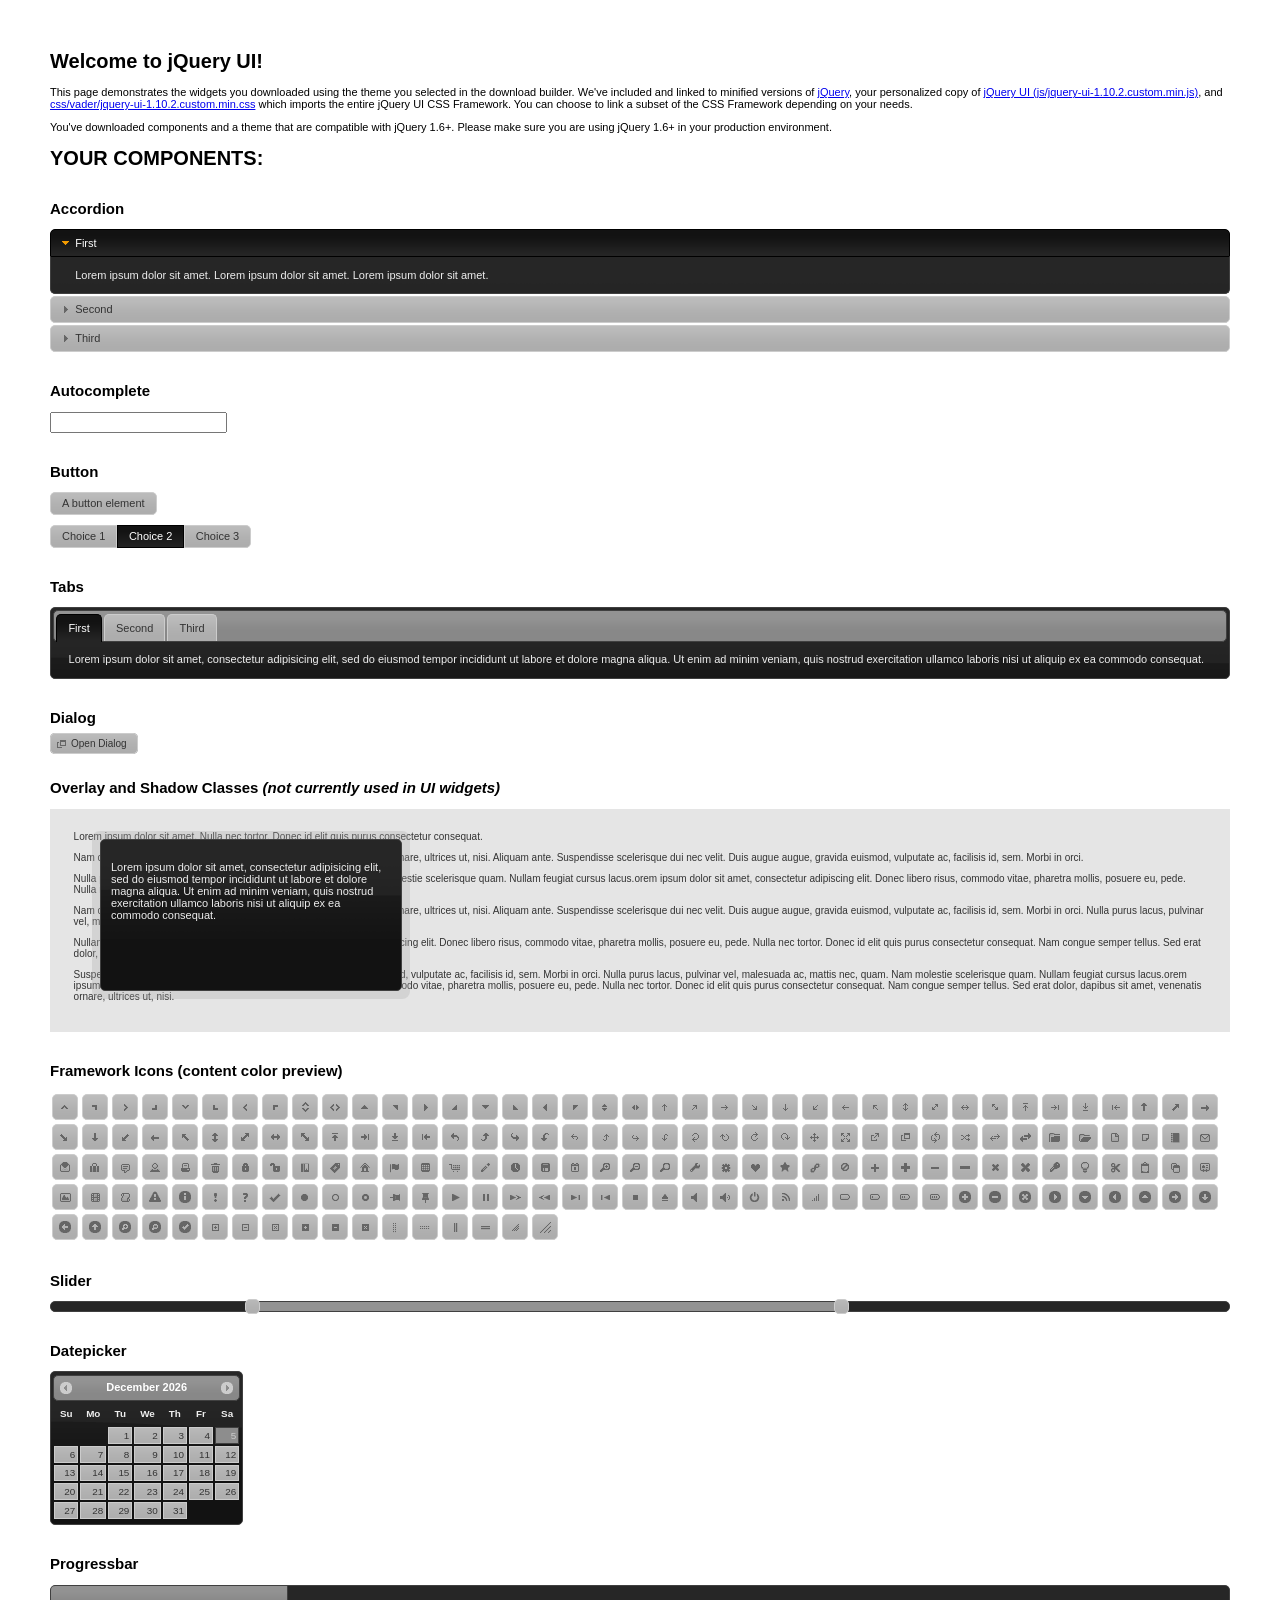
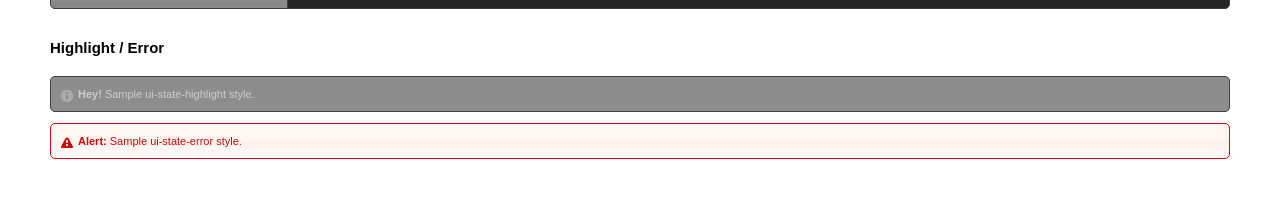
<file: jquery-ui-1.10.2.custom/index.html>
<!doctype html>
<html lang="us">
<head>
	<meta charset="utf-8">
	<title>jQuery UI Example Page</title>
	<link href="css/vader/jquery-ui-1.10.2.custom.css" rel="stylesheet">
	<script src="js/jquery-1.9.1.js"></script>
	<script src="js/jquery-ui-1.10.2.custom.js"></script>
	<script>
	$(function() {
		
		$( "#accordion" ).accordion();
		

		
		var availableTags = [
			"ActionScript",
			"AppleScript",
			"Asp",
			"BASIC",
			"C",
			"C++",
			"Clojure",
			"COBOL",
			"ColdFusion",
			"Erlang",
			"Fortran",
			"Groovy",
			"Haskell",
			"Java",
			"JavaScript",
			"Lisp",
			"Perl",
			"PHP",
			"Python",
			"Ruby",
			"Scala",
			"Scheme"
		];
		$( "#autocomplete" ).autocomplete({
			source: availableTags
		});
		

		
		$( "#button" ).button();
		$( "#radioset" ).buttonset();
		

		
		$( "#tabs" ).tabs();
		

		
		$( "#dialog" ).dialog({
			autoOpen: false,
			width: 400,
			buttons: [
				{
					text: "Ok",
					click: function() {
						$( this ).dialog( "close" );
					}
				},
				{
					text: "Cancel",
					click: function() {
						$( this ).dialog( "close" );
					}
				}
			]
		});

		// Link to open the dialog
		$( "#dialog-link" ).click(function( event ) {
			$( "#dialog" ).dialog( "open" );
			event.preventDefault();
		});
		

		
		$( "#datepicker" ).datepicker({
			inline: true
		});
		

		
		$( "#slider" ).slider({
			range: true,
			values: [ 17, 67 ]
		});
		

		
		$( "#progressbar" ).progressbar({
			value: 20
		});
		

		// Hover states on the static widgets
		$( "#dialog-link, #icons li" ).hover(
			function() {
				$( this ).addClass( "ui-state-hover" );
			},
			function() {
				$( this ).removeClass( "ui-state-hover" );
			}
		);
	});
	</script>
	<style>
	body{
		font: 62.5% "Trebuchet MS", sans-serif;
		margin: 50px;
	}
	.demoHeaders {
		margin-top: 2em;
	}
	#dialog-link {
		padding: .4em 1em .4em 20px;
		text-decoration: none;
		position: relative;
	}
	#dialog-link span.ui-icon {
		margin: 0 5px 0 0;
		position: absolute;
		left: .2em;
		top: 50%;
		margin-top: -8px;
	}
	#icons {
		margin: 0;
		padding: 0;
	}
	#icons li {
		margin: 2px;
		position: relative;
		padding: 4px 0;
		cursor: pointer;
		float: left;
		list-style: none;
	}
	#icons span.ui-icon {
		float: left;
		margin: 0 4px;
	}
	.fakewindowcontain .ui-widget-overlay {
		position: absolute;
	}
	</style>
</head>
<body>

<h1>Welcome to jQuery UI!</h1>

<div class="ui-widget">
	<p>This page demonstrates the widgets you downloaded using the theme you selected in the download builder. We've included and linked to minified versions of <a href="js/jquery-1.9.1.js">jQuery</a>, your personalized copy of <a href="js/jquery-ui-1.10.2.custom.min.js">jQuery UI (js/jquery-ui-1.10.2.custom.min.js)</a>, and <a href="css/vader/jquery-ui-1.10.2.custom.min.css">css/vader/jquery-ui-1.10.2.custom.min.css</a> which imports the entire jQuery UI CSS Framework. You can choose to link a subset of the CSS Framework depending on your needs. </p>
	<p>You've downloaded components and a theme that are compatible with jQuery 1.6+. Please make sure you are using jQuery 1.6+ in your production environment.</p>
</div>

<h1>YOUR COMPONENTS:</h1>


<!-- Accordion -->
<h2 class="demoHeaders">Accordion</h2>
<div id="accordion">
	<h3>First</h3>
	<div>Lorem ipsum dolor sit amet. Lorem ipsum dolor sit amet. Lorem ipsum dolor sit amet.</div>
	<h3>Second</h3>
	<div>Phasellus mattis tincidunt nibh.</div>
	<h3>Third</h3>
	<div>Nam dui erat, auctor a, dignissim quis.</div>
</div>



<!-- Autocomplete -->
<h2 class="demoHeaders">Autocomplete</h2>
<div>
	<input id="autocomplete" title="type &quot;a&quot;">
</div>



<!-- Button -->
<h2 class="demoHeaders">Button</h2>
<button id="button">A button element</button>
<form style="margin-top: 1em;">
	<div id="radioset">
		<input type="radio" id="radio1" name="radio"><label for="radio1">Choice 1</label>
		<input type="radio" id="radio2" name="radio" checked="checked"><label for="radio2">Choice 2</label>
		<input type="radio" id="radio3" name="radio"><label for="radio3">Choice 3</label>
	</div>
</form>



<!-- Tabs -->
<h2 class="demoHeaders">Tabs</h2>
<div id="tabs">
	<ul>
		<li><a href="#tabs-1">First</a></li>
		<li><a href="#tabs-2">Second</a></li>
		<li><a href="#tabs-3">Third</a></li>
	</ul>
	<div id="tabs-1">Lorem ipsum dolor sit amet, consectetur adipisicing elit, sed do eiusmod tempor incididunt ut labore et dolore magna aliqua. Ut enim ad minim veniam, quis nostrud exercitation ullamco laboris nisi ut aliquip ex ea commodo consequat.</div>
	<div id="tabs-2">Phasellus mattis tincidunt nibh. Cras orci urna, blandit id, pretium vel, aliquet ornare, felis. Maecenas scelerisque sem non nisl. Fusce sed lorem in enim dictum bibendum.</div>
	<div id="tabs-3">Nam dui erat, auctor a, dignissim quis, sollicitudin eu, felis. Pellentesque nisi urna, interdum eget, sagittis et, consequat vestibulum, lacus. Mauris porttitor ullamcorper augue.</div>
</div>



<!-- Dialog NOTE: Dialog is not generated by UI in this demo so it can be visually styled in themeroller-->
<h2 class="demoHeaders">Dialog</h2>
<p><a href="#" id="dialog-link" class="ui-state-default ui-corner-all"><span class="ui-icon ui-icon-newwin"></span>Open Dialog</a></p>

<h2 class="demoHeaders">Overlay and Shadow Classes <em>(not currently used in UI widgets)</em></h2>
<div style="position: relative; width: 96%; height: 200px; padding:1% 2%; overflow:hidden;" class="fakewindowcontain">
	<p>Lorem ipsum dolor sit amet,  Nulla nec tortor. Donec id elit quis purus consectetur consequat. </p><p>Nam congue semper tellus. Sed erat dolor, dapibus sit amet, venenatis ornare, ultrices ut, nisi. Aliquam ante. Suspendisse scelerisque dui nec velit. Duis augue augue, gravida euismod, vulputate ac, facilisis id, sem. Morbi in orci. </p><p>Nulla purus lacus, pulvinar vel, malesuada ac, mattis nec, quam. Nam molestie scelerisque quam. Nullam feugiat cursus lacus.orem ipsum dolor sit amet, consectetur adipiscing elit. Donec libero risus, commodo vitae, pharetra mollis, posuere eu, pede. Nulla nec tortor. Donec id elit quis purus consectetur consequat. </p><p>Nam congue semper tellus. Sed erat dolor, dapibus sit amet, venenatis ornare, ultrices ut, nisi. Aliquam ante. Suspendisse scelerisque dui nec velit. Duis augue augue, gravida euismod, vulputate ac, facilisis id, sem. Morbi in orci. Nulla purus lacus, pulvinar vel, malesuada ac, mattis nec, quam. Nam molestie scelerisque quam. </p><p>Nullam feugiat cursus lacus.orem ipsum dolor sit amet, consectetur adipiscing elit. Donec libero risus, commodo vitae, pharetra mollis, posuere eu, pede. Nulla nec tortor. Donec id elit quis purus consectetur consequat. Nam congue semper tellus. Sed erat dolor, dapibus sit amet, venenatis ornare, ultrices ut, nisi. Aliquam ante. </p><p>Suspendisse scelerisque dui nec velit. Duis augue augue, gravida euismod, vulputate ac, facilisis id, sem. Morbi in orci. Nulla purus lacus, pulvinar vel, malesuada ac, mattis nec, quam. Nam molestie scelerisque quam. Nullam feugiat cursus lacus.orem ipsum dolor sit amet, consectetur adipiscing elit. Donec libero risus, commodo vitae, pharetra mollis, posuere eu, pede. Nulla nec tortor. Donec id elit quis purus consectetur consequat. Nam congue semper tellus. Sed erat dolor, dapibus sit amet, venenatis ornare, ultrices ut, nisi. </p>

	<!-- ui-dialog -->
	<div class="ui-overlay"><div class="ui-widget-overlay"></div><div class="ui-widget-shadow ui-corner-all" style="width: 302px; height: 152px; position: absolute; left: 50px; top: 30px;"></div></div>
	<div style="position: absolute; width: 280px; height: 130px;left: 50px; top: 30px; padding: 10px;" class="ui-widget ui-widget-content ui-corner-all">
		<div class="ui-dialog-content ui-widget-content" style="background: none; border: 0;">
			<p>Lorem ipsum dolor sit amet, consectetur adipisicing elit, sed do eiusmod tempor incididunt ut labore et dolore magna aliqua. Ut enim ad minim veniam, quis nostrud exercitation ullamco laboris nisi ut aliquip ex ea commodo consequat.</p>
		</div>
	</div>

</div>

<!-- ui-dialog -->
<div id="dialog" title="Dialog Title">
	<p>Lorem ipsum dolor sit amet, consectetur adipisicing elit, sed do eiusmod tempor incididunt ut labore et dolore magna aliqua. Ut enim ad minim veniam, quis nostrud exercitation ullamco laboris nisi ut aliquip ex ea commodo consequat.</p>
</div>



<h2 class="demoHeaders">Framework Icons (content color preview)</h2>
<ul id="icons" class="ui-widget ui-helper-clearfix">
	<li class="ui-state-default ui-corner-all" title=".ui-icon-carat-1-n"><span class="ui-icon ui-icon-carat-1-n"></span></li>
	<li class="ui-state-default ui-corner-all" title=".ui-icon-carat-1-ne"><span class="ui-icon ui-icon-carat-1-ne"></span></li>
	<li class="ui-state-default ui-corner-all" title=".ui-icon-carat-1-e"><span class="ui-icon ui-icon-carat-1-e"></span></li>
	<li class="ui-state-default ui-corner-all" title=".ui-icon-carat-1-se"><span class="ui-icon ui-icon-carat-1-se"></span></li>
	<li class="ui-state-default ui-corner-all" title=".ui-icon-carat-1-s"><span class="ui-icon ui-icon-carat-1-s"></span></li>
	<li class="ui-state-default ui-corner-all" title=".ui-icon-carat-1-sw"><span class="ui-icon ui-icon-carat-1-sw"></span></li>
	<li class="ui-state-default ui-corner-all" title=".ui-icon-carat-1-w"><span class="ui-icon ui-icon-carat-1-w"></span></li>
	<li class="ui-state-default ui-corner-all" title=".ui-icon-carat-1-nw"><span class="ui-icon ui-icon-carat-1-nw"></span></li>
	<li class="ui-state-default ui-corner-all" title=".ui-icon-carat-2-n-s"><span class="ui-icon ui-icon-carat-2-n-s"></span></li>
	<li class="ui-state-default ui-corner-all" title=".ui-icon-carat-2-e-w"><span class="ui-icon ui-icon-carat-2-e-w"></span></li>
	<li class="ui-state-default ui-corner-all" title=".ui-icon-triangle-1-n"><span class="ui-icon ui-icon-triangle-1-n"></span></li>
	<li class="ui-state-default ui-corner-all" title=".ui-icon-triangle-1-ne"><span class="ui-icon ui-icon-triangle-1-ne"></span></li>
	<li class="ui-state-default ui-corner-all" title=".ui-icon-triangle-1-e"><span class="ui-icon ui-icon-triangle-1-e"></span></li>
	<li class="ui-state-default ui-corner-all" title=".ui-icon-triangle-1-se"><span class="ui-icon ui-icon-triangle-1-se"></span></li>
	<li class="ui-state-default ui-corner-all" title=".ui-icon-triangle-1-s"><span class="ui-icon ui-icon-triangle-1-s"></span></li>
	<li class="ui-state-default ui-corner-all" title=".ui-icon-triangle-1-sw"><span class="ui-icon ui-icon-triangle-1-sw"></span></li>
	<li class="ui-state-default ui-corner-all" title=".ui-icon-triangle-1-w"><span class="ui-icon ui-icon-triangle-1-w"></span></li>
	<li class="ui-state-default ui-corner-all" title=".ui-icon-triangle-1-nw"><span class="ui-icon ui-icon-triangle-1-nw"></span></li>
	<li class="ui-state-default ui-corner-all" title=".ui-icon-triangle-2-n-s"><span class="ui-icon ui-icon-triangle-2-n-s"></span></li>
	<li class="ui-state-default ui-corner-all" title=".ui-icon-triangle-2-e-w"><span class="ui-icon ui-icon-triangle-2-e-w"></span></li>
	<li class="ui-state-default ui-corner-all" title=".ui-icon-arrow-1-n"><span class="ui-icon ui-icon-arrow-1-n"></span></li>
	<li class="ui-state-default ui-corner-all" title=".ui-icon-arrow-1-ne"><span class="ui-icon ui-icon-arrow-1-ne"></span></li>
	<li class="ui-state-default ui-corner-all" title=".ui-icon-arrow-1-e"><span class="ui-icon ui-icon-arrow-1-e"></span></li>
	<li class="ui-state-default ui-corner-all" title=".ui-icon-arrow-1-se"><span class="ui-icon ui-icon-arrow-1-se"></span></li>
	<li class="ui-state-default ui-corner-all" title=".ui-icon-arrow-1-s"><span class="ui-icon ui-icon-arrow-1-s"></span></li>
	<li class="ui-state-default ui-corner-all" title=".ui-icon-arrow-1-sw"><span class="ui-icon ui-icon-arrow-1-sw"></span></li>
	<li class="ui-state-default ui-corner-all" title=".ui-icon-arrow-1-w"><span class="ui-icon ui-icon-arrow-1-w"></span></li>
	<li class="ui-state-default ui-corner-all" title=".ui-icon-arrow-1-nw"><span class="ui-icon ui-icon-arrow-1-nw"></span></li>
	<li class="ui-state-default ui-corner-all" title=".ui-icon-arrow-2-n-s"><span class="ui-icon ui-icon-arrow-2-n-s"></span></li>
	<li class="ui-state-default ui-corner-all" title=".ui-icon-arrow-2-ne-sw"><span class="ui-icon ui-icon-arrow-2-ne-sw"></span></li>
	<li class="ui-state-default ui-corner-all" title=".ui-icon-arrow-2-e-w"><span class="ui-icon ui-icon-arrow-2-e-w"></span></li>
	<li class="ui-state-default ui-corner-all" title=".ui-icon-arrow-2-se-nw"><span class="ui-icon ui-icon-arrow-2-se-nw"></span></li>
	<li class="ui-state-default ui-corner-all" title=".ui-icon-arrowstop-1-n"><span class="ui-icon ui-icon-arrowstop-1-n"></span></li>
	<li class="ui-state-default ui-corner-all" title=".ui-icon-arrowstop-1-e"><span class="ui-icon ui-icon-arrowstop-1-e"></span></li>
	<li class="ui-state-default ui-corner-all" title=".ui-icon-arrowstop-1-s"><span class="ui-icon ui-icon-arrowstop-1-s"></span></li>
	<li class="ui-state-default ui-corner-all" title=".ui-icon-arrowstop-1-w"><span class="ui-icon ui-icon-arrowstop-1-w"></span></li>
	<li class="ui-state-default ui-corner-all" title=".ui-icon-arrowthick-1-n"><span class="ui-icon ui-icon-arrowthick-1-n"></span></li>
	<li class="ui-state-default ui-corner-all" title=".ui-icon-arrowthick-1-ne"><span class="ui-icon ui-icon-arrowthick-1-ne"></span></li>
	<li class="ui-state-default ui-corner-all" title=".ui-icon-arrowthick-1-e"><span class="ui-icon ui-icon-arrowthick-1-e"></span></li>
	<li class="ui-state-default ui-corner-all" title=".ui-icon-arrowthick-1-se"><span class="ui-icon ui-icon-arrowthick-1-se"></span></li>
	<li class="ui-state-default ui-corner-all" title=".ui-icon-arrowthick-1-s"><span class="ui-icon ui-icon-arrowthick-1-s"></span></li>
	<li class="ui-state-default ui-corner-all" title=".ui-icon-arrowthick-1-sw"><span class="ui-icon ui-icon-arrowthick-1-sw"></span></li>
	<li class="ui-state-default ui-corner-all" title=".ui-icon-arrowthick-1-w"><span class="ui-icon ui-icon-arrowthick-1-w"></span></li>
	<li class="ui-state-default ui-corner-all" title=".ui-icon-arrowthick-1-nw"><span class="ui-icon ui-icon-arrowthick-1-nw"></span></li>
	<li class="ui-state-default ui-corner-all" title=".ui-icon-arrowthick-2-n-s"><span class="ui-icon ui-icon-arrowthick-2-n-s"></span></li>
	<li class="ui-state-default ui-corner-all" title=".ui-icon-arrowthick-2-ne-sw"><span class="ui-icon ui-icon-arrowthick-2-ne-sw"></span></li>
	<li class="ui-state-default ui-corner-all" title=".ui-icon-arrowthick-2-e-w"><span class="ui-icon ui-icon-arrowthick-2-e-w"></span></li>
	<li class="ui-state-default ui-corner-all" title=".ui-icon-arrowthick-2-se-nw"><span class="ui-icon ui-icon-arrowthick-2-se-nw"></span></li>
	<li class="ui-state-default ui-corner-all" title=".ui-icon-arrowthickstop-1-n"><span class="ui-icon ui-icon-arrowthickstop-1-n"></span></li>
	<li class="ui-state-default ui-corner-all" title=".ui-icon-arrowthickstop-1-e"><span class="ui-icon ui-icon-arrowthickstop-1-e"></span></li>
	<li class="ui-state-default ui-corner-all" title=".ui-icon-arrowthickstop-1-s"><span class="ui-icon ui-icon-arrowthickstop-1-s"></span></li>
	<li class="ui-state-default ui-corner-all" title=".ui-icon-arrowthickstop-1-w"><span class="ui-icon ui-icon-arrowthickstop-1-w"></span></li>
	<li class="ui-state-default ui-corner-all" title=".ui-icon-arrowreturnthick-1-w"><span class="ui-icon ui-icon-arrowreturnthick-1-w"></span></li>
	<li class="ui-state-default ui-corner-all" title=".ui-icon-arrowreturnthick-1-n"><span class="ui-icon ui-icon-arrowreturnthick-1-n"></span></li>
	<li class="ui-state-default ui-corner-all" title=".ui-icon-arrowreturnthick-1-e"><span class="ui-icon ui-icon-arrowreturnthick-1-e"></span></li>
	<li class="ui-state-default ui-corner-all" title=".ui-icon-arrowreturnthick-1-s"><span class="ui-icon ui-icon-arrowreturnthick-1-s"></span></li>
	<li class="ui-state-default ui-corner-all" title=".ui-icon-arrowreturn-1-w"><span class="ui-icon ui-icon-arrowreturn-1-w"></span></li>
	<li class="ui-state-default ui-corner-all" title=".ui-icon-arrowreturn-1-n"><span class="ui-icon ui-icon-arrowreturn-1-n"></span></li>
	<li class="ui-state-default ui-corner-all" title=".ui-icon-arrowreturn-1-e"><span class="ui-icon ui-icon-arrowreturn-1-e"></span></li>
	<li class="ui-state-default ui-corner-all" title=".ui-icon-arrowreturn-1-s"><span class="ui-icon ui-icon-arrowreturn-1-s"></span></li>
	<li class="ui-state-default ui-corner-all" title=".ui-icon-arrowrefresh-1-w"><span class="ui-icon ui-icon-arrowrefresh-1-w"></span></li>
	<li class="ui-state-default ui-corner-all" title=".ui-icon-arrowrefresh-1-n"><span class="ui-icon ui-icon-arrowrefresh-1-n"></span></li>
	<li class="ui-state-default ui-corner-all" title=".ui-icon-arrowrefresh-1-e"><span class="ui-icon ui-icon-arrowrefresh-1-e"></span></li>
	<li class="ui-state-default ui-corner-all" title=".ui-icon-arrowrefresh-1-s"><span class="ui-icon ui-icon-arrowrefresh-1-s"></span></li>
	<li class="ui-state-default ui-corner-all" title=".ui-icon-arrow-4"><span class="ui-icon ui-icon-arrow-4"></span></li>
	<li class="ui-state-default ui-corner-all" title=".ui-icon-arrow-4-diag"><span class="ui-icon ui-icon-arrow-4-diag"></span></li>
	<li class="ui-state-default ui-corner-all" title=".ui-icon-extlink"><span class="ui-icon ui-icon-extlink"></span></li>
	<li class="ui-state-default ui-corner-all" title=".ui-icon-newwin"><span class="ui-icon ui-icon-newwin"></span></li>
	<li class="ui-state-default ui-corner-all" title=".ui-icon-refresh"><span class="ui-icon ui-icon-refresh"></span></li>
	<li class="ui-state-default ui-corner-all" title=".ui-icon-shuffle"><span class="ui-icon ui-icon-shuffle"></span></li>
	<li class="ui-state-default ui-corner-all" title=".ui-icon-transfer-e-w"><span class="ui-icon ui-icon-transfer-e-w"></span></li>
	<li class="ui-state-default ui-corner-all" title=".ui-icon-transferthick-e-w"><span class="ui-icon ui-icon-transferthick-e-w"></span></li>
	<li class="ui-state-default ui-corner-all" title=".ui-icon-folder-collapsed"><span class="ui-icon ui-icon-folder-collapsed"></span></li>
	<li class="ui-state-default ui-corner-all" title=".ui-icon-folder-open"><span class="ui-icon ui-icon-folder-open"></span></li>
	<li class="ui-state-default ui-corner-all" title=".ui-icon-document"><span class="ui-icon ui-icon-document"></span></li>
	<li class="ui-state-default ui-corner-all" title=".ui-icon-document-b"><span class="ui-icon ui-icon-document-b"></span></li>
	<li class="ui-state-default ui-corner-all" title=".ui-icon-note"><span class="ui-icon ui-icon-note"></span></li>
	<li class="ui-state-default ui-corner-all" title=".ui-icon-mail-closed"><span class="ui-icon ui-icon-mail-closed"></span></li>
	<li class="ui-state-default ui-corner-all" title=".ui-icon-mail-open"><span class="ui-icon ui-icon-mail-open"></span></li>
	<li class="ui-state-default ui-corner-all" title=".ui-icon-suitcase"><span class="ui-icon ui-icon-suitcase"></span></li>
	<li class="ui-state-default ui-corner-all" title=".ui-icon-comment"><span class="ui-icon ui-icon-comment"></span></li>
	<li class="ui-state-default ui-corner-all" title=".ui-icon-person"><span class="ui-icon ui-icon-person"></span></li>
	<li class="ui-state-default ui-corner-all" title=".ui-icon-print"><span class="ui-icon ui-icon-print"></span></li>
	<li class="ui-state-default ui-corner-all" title=".ui-icon-trash"><span class="ui-icon ui-icon-trash"></span></li>
	<li class="ui-state-default ui-corner-all" title=".ui-icon-locked"><span class="ui-icon ui-icon-locked"></span></li>
	<li class="ui-state-default ui-corner-all" title=".ui-icon-unlocked"><span class="ui-icon ui-icon-unlocked"></span></li>
	<li class="ui-state-default ui-corner-all" title=".ui-icon-bookmark"><span class="ui-icon ui-icon-bookmark"></span></li>
	<li class="ui-state-default ui-corner-all" title=".ui-icon-tag"><span class="ui-icon ui-icon-tag"></span></li>
	<li class="ui-state-default ui-corner-all" title=".ui-icon-home"><span class="ui-icon ui-icon-home"></span></li>
	<li class="ui-state-default ui-corner-all" title=".ui-icon-flag"><span class="ui-icon ui-icon-flag"></span></li>
	<li class="ui-state-default ui-corner-all" title=".ui-icon-calculator"><span class="ui-icon ui-icon-calculator"></span></li>
	<li class="ui-state-default ui-corner-all" title=".ui-icon-cart"><span class="ui-icon ui-icon-cart"></span></li>
	<li class="ui-state-default ui-corner-all" title=".ui-icon-pencil"><span class="ui-icon ui-icon-pencil"></span></li>
	<li class="ui-state-default ui-corner-all" title=".ui-icon-clock"><span class="ui-icon ui-icon-clock"></span></li>
	<li class="ui-state-default ui-corner-all" title=".ui-icon-disk"><span class="ui-icon ui-icon-disk"></span></li>
	<li class="ui-state-default ui-corner-all" title=".ui-icon-calendar"><span class="ui-icon ui-icon-calendar"></span></li>
	<li class="ui-state-default ui-corner-all" title=".ui-icon-zoomin"><span class="ui-icon ui-icon-zoomin"></span></li>
	<li class="ui-state-default ui-corner-all" title=".ui-icon-zoomout"><span class="ui-icon ui-icon-zoomout"></span></li>
	<li class="ui-state-default ui-corner-all" title=".ui-icon-search"><span class="ui-icon ui-icon-search"></span></li>
	<li class="ui-state-default ui-corner-all" title=".ui-icon-wrench"><span class="ui-icon ui-icon-wrench"></span></li>
	<li class="ui-state-default ui-corner-all" title=".ui-icon-gear"><span class="ui-icon ui-icon-gear"></span></li>
	<li class="ui-state-default ui-corner-all" title=".ui-icon-heart"><span class="ui-icon ui-icon-heart"></span></li>
	<li class="ui-state-default ui-corner-all" title=".ui-icon-star"><span class="ui-icon ui-icon-star"></span></li>
	<li class="ui-state-default ui-corner-all" title=".ui-icon-link"><span class="ui-icon ui-icon-link"></span></li>
	<li class="ui-state-default ui-corner-all" title=".ui-icon-cancel"><span class="ui-icon ui-icon-cancel"></span></li>
	<li class="ui-state-default ui-corner-all" title=".ui-icon-plus"><span class="ui-icon ui-icon-plus"></span></li>
	<li class="ui-state-default ui-corner-all" title=".ui-icon-plusthick"><span class="ui-icon ui-icon-plusthick"></span></li>
	<li class="ui-state-default ui-corner-all" title=".ui-icon-minus"><span class="ui-icon ui-icon-minus"></span></li>
	<li class="ui-state-default ui-corner-all" title=".ui-icon-minusthick"><span class="ui-icon ui-icon-minusthick"></span></li>
	<li class="ui-state-default ui-corner-all" title=".ui-icon-close"><span class="ui-icon ui-icon-close"></span></li>
	<li class="ui-state-default ui-corner-all" title=".ui-icon-closethick"><span class="ui-icon ui-icon-closethick"></span></li>
	<li class="ui-state-default ui-corner-all" title=".ui-icon-key"><span class="ui-icon ui-icon-key"></span></li>
	<li class="ui-state-default ui-corner-all" title=".ui-icon-lightbulb"><span class="ui-icon ui-icon-lightbulb"></span></li>
	<li class="ui-state-default ui-corner-all" title=".ui-icon-scissors"><span class="ui-icon ui-icon-scissors"></span></li>
	<li class="ui-state-default ui-corner-all" title=".ui-icon-clipboard"><span class="ui-icon ui-icon-clipboard"></span></li>
	<li class="ui-state-default ui-corner-all" title=".ui-icon-copy"><span class="ui-icon ui-icon-copy"></span></li>
	<li class="ui-state-default ui-corner-all" title=".ui-icon-contact"><span class="ui-icon ui-icon-contact"></span></li>
	<li class="ui-state-default ui-corner-all" title=".ui-icon-image"><span class="ui-icon ui-icon-image"></span></li>
	<li class="ui-state-default ui-corner-all" title=".ui-icon-video"><span class="ui-icon ui-icon-video"></span></li>
	<li class="ui-state-default ui-corner-all" title=".ui-icon-script"><span class="ui-icon ui-icon-script"></span></li>
	<li class="ui-state-default ui-corner-all" title=".ui-icon-alert"><span class="ui-icon ui-icon-alert"></span></li>
	<li class="ui-state-default ui-corner-all" title=".ui-icon-info"><span class="ui-icon ui-icon-info"></span></li>
	<li class="ui-state-default ui-corner-all" title=".ui-icon-notice"><span class="ui-icon ui-icon-notice"></span></li>
	<li class="ui-state-default ui-corner-all" title=".ui-icon-help"><span class="ui-icon ui-icon-help"></span></li>
	<li class="ui-state-default ui-corner-all" title=".ui-icon-check"><span class="ui-icon ui-icon-check"></span></li>
	<li class="ui-state-default ui-corner-all" title=".ui-icon-bullet"><span class="ui-icon ui-icon-bullet"></span></li>
	<li class="ui-state-default ui-corner-all" title=".ui-icon-radio-off"><span class="ui-icon ui-icon-radio-off"></span></li>
	<li class="ui-state-default ui-corner-all" title=".ui-icon-radio-on"><span class="ui-icon ui-icon-radio-on"></span></li>
	<li class="ui-state-default ui-corner-all" title=".ui-icon-pin-w"><span class="ui-icon ui-icon-pin-w"></span></li>
	<li class="ui-state-default ui-corner-all" title=".ui-icon-pin-s"><span class="ui-icon ui-icon-pin-s"></span></li>
	<li class="ui-state-default ui-corner-all" title=".ui-icon-play"><span class="ui-icon ui-icon-play"></span></li>
	<li class="ui-state-default ui-corner-all" title=".ui-icon-pause"><span class="ui-icon ui-icon-pause"></span></li>
	<li class="ui-state-default ui-corner-all" title=".ui-icon-seek-next"><span class="ui-icon ui-icon-seek-next"></span></li>
	<li class="ui-state-default ui-corner-all" title=".ui-icon-seek-prev"><span class="ui-icon ui-icon-seek-prev"></span></li>
	<li class="ui-state-default ui-corner-all" title=".ui-icon-seek-end"><span class="ui-icon ui-icon-seek-end"></span></li>
	<li class="ui-state-default ui-corner-all" title=".ui-icon-seek-first"><span class="ui-icon ui-icon-seek-first"></span></li>
	<li class="ui-state-default ui-corner-all" title=".ui-icon-stop"><span class="ui-icon ui-icon-stop"></span></li>
	<li class="ui-state-default ui-corner-all" title=".ui-icon-eject"><span class="ui-icon ui-icon-eject"></span></li>
	<li class="ui-state-default ui-corner-all" title=".ui-icon-volume-off"><span class="ui-icon ui-icon-volume-off"></span></li>
	<li class="ui-state-default ui-corner-all" title=".ui-icon-volume-on"><span class="ui-icon ui-icon-volume-on"></span></li>
	<li class="ui-state-default ui-corner-all" title=".ui-icon-power"><span class="ui-icon ui-icon-power"></span></li>
	<li class="ui-state-default ui-corner-all" title=".ui-icon-signal-diag"><span class="ui-icon ui-icon-signal-diag"></span></li>
	<li class="ui-state-default ui-corner-all" title=".ui-icon-signal"><span class="ui-icon ui-icon-signal"></span></li>
	<li class="ui-state-default ui-corner-all" title=".ui-icon-battery-0"><span class="ui-icon ui-icon-battery-0"></span></li>
	<li class="ui-state-default ui-corner-all" title=".ui-icon-battery-1"><span class="ui-icon ui-icon-battery-1"></span></li>
	<li class="ui-state-default ui-corner-all" title=".ui-icon-battery-2"><span class="ui-icon ui-icon-battery-2"></span></li>
	<li class="ui-state-default ui-corner-all" title=".ui-icon-battery-3"><span class="ui-icon ui-icon-battery-3"></span></li>
	<li class="ui-state-default ui-corner-all" title=".ui-icon-circle-plus"><span class="ui-icon ui-icon-circle-plus"></span></li>
	<li class="ui-state-default ui-corner-all" title=".ui-icon-circle-minus"><span class="ui-icon ui-icon-circle-minus"></span></li>
	<li class="ui-state-default ui-corner-all" title=".ui-icon-circle-close"><span class="ui-icon ui-icon-circle-close"></span></li>
	<li class="ui-state-default ui-corner-all" title=".ui-icon-circle-triangle-e"><span class="ui-icon ui-icon-circle-triangle-e"></span></li>
	<li class="ui-state-default ui-corner-all" title=".ui-icon-circle-triangle-s"><span class="ui-icon ui-icon-circle-triangle-s"></span></li>
	<li class="ui-state-default ui-corner-all" title=".ui-icon-circle-triangle-w"><span class="ui-icon ui-icon-circle-triangle-w"></span></li>
	<li class="ui-state-default ui-corner-all" title=".ui-icon-circle-triangle-n"><span class="ui-icon ui-icon-circle-triangle-n"></span></li>
	<li class="ui-state-default ui-corner-all" title=".ui-icon-circle-arrow-e"><span class="ui-icon ui-icon-circle-arrow-e"></span></li>
	<li class="ui-state-default ui-corner-all" title=".ui-icon-circle-arrow-s"><span class="ui-icon ui-icon-circle-arrow-s"></span></li>
	<li class="ui-state-default ui-corner-all" title=".ui-icon-circle-arrow-w"><span class="ui-icon ui-icon-circle-arrow-w"></span></li>
	<li class="ui-state-default ui-corner-all" title=".ui-icon-circle-arrow-n"><span class="ui-icon ui-icon-circle-arrow-n"></span></li>
	<li class="ui-state-default ui-corner-all" title=".ui-icon-circle-zoomin"><span class="ui-icon ui-icon-circle-zoomin"></span></li>
	<li class="ui-state-default ui-corner-all" title=".ui-icon-circle-zoomout"><span class="ui-icon ui-icon-circle-zoomout"></span></li>
	<li class="ui-state-default ui-corner-all" title=".ui-icon-circle-check"><span class="ui-icon ui-icon-circle-check"></span></li>
	<li class="ui-state-default ui-corner-all" title=".ui-icon-circlesmall-plus"><span class="ui-icon ui-icon-circlesmall-plus"></span></li>
	<li class="ui-state-default ui-corner-all" title=".ui-icon-circlesmall-minus"><span class="ui-icon ui-icon-circlesmall-minus"></span></li>
	<li class="ui-state-default ui-corner-all" title=".ui-icon-circlesmall-close"><span class="ui-icon ui-icon-circlesmall-close"></span></li>
	<li class="ui-state-default ui-corner-all" title=".ui-icon-squaresmall-plus"><span class="ui-icon ui-icon-squaresmall-plus"></span></li>
	<li class="ui-state-default ui-corner-all" title=".ui-icon-squaresmall-minus"><span class="ui-icon ui-icon-squaresmall-minus"></span></li>
	<li class="ui-state-default ui-corner-all" title=".ui-icon-squaresmall-close"><span class="ui-icon ui-icon-squaresmall-close"></span></li>
	<li class="ui-state-default ui-corner-all" title=".ui-icon-grip-dotted-vertical"><span class="ui-icon ui-icon-grip-dotted-vertical"></span></li>
	<li class="ui-state-default ui-corner-all" title=".ui-icon-grip-dotted-horizontal"><span class="ui-icon ui-icon-grip-dotted-horizontal"></span></li>
	<li class="ui-state-default ui-corner-all" title=".ui-icon-grip-solid-vertical"><span class="ui-icon ui-icon-grip-solid-vertical"></span></li>
	<li class="ui-state-default ui-corner-all" title=".ui-icon-grip-solid-horizontal"><span class="ui-icon ui-icon-grip-solid-horizontal"></span></li>
	<li class="ui-state-default ui-corner-all" title=".ui-icon-gripsmall-diagonal-se"><span class="ui-icon ui-icon-gripsmall-diagonal-se"></span></li>
	<li class="ui-state-default ui-corner-all" title=".ui-icon-grip-diagonal-se"><span class="ui-icon ui-icon-grip-diagonal-se"></span></li>
</ul>


<!-- Slider -->
<h2 class="demoHeaders">Slider</h2>
<div id="slider"></div>



<!-- Datepicker -->
<h2 class="demoHeaders">Datepicker</h2>
<div id="datepicker"></div>



<!-- Progressbar -->
<h2 class="demoHeaders">Progressbar</h2>
<div id="progressbar"></div>


<!-- Highlight / Error -->
<h2 class="demoHeaders">Highlight / Error</h2>
<div class="ui-widget">
	<div class="ui-state-highlight ui-corner-all" style="margin-top: 20px; padding: 0 .7em;">
		<p><span class="ui-icon ui-icon-info" style="float: left; margin-right: .3em;"></span>
		<strong>Hey!</strong> Sample ui-state-highlight style.</p>
	</div>
</div>
<br>
<div class="ui-widget">
	<div class="ui-state-error ui-corner-all" style="padding: 0 .7em;">
		<p><span class="ui-icon ui-icon-alert" style="float: left; margin-right: .3em;"></span>
		<strong>Alert:</strong> Sample ui-state-error style.</p>
	</div>
</div>

</body>
</html>
</file>
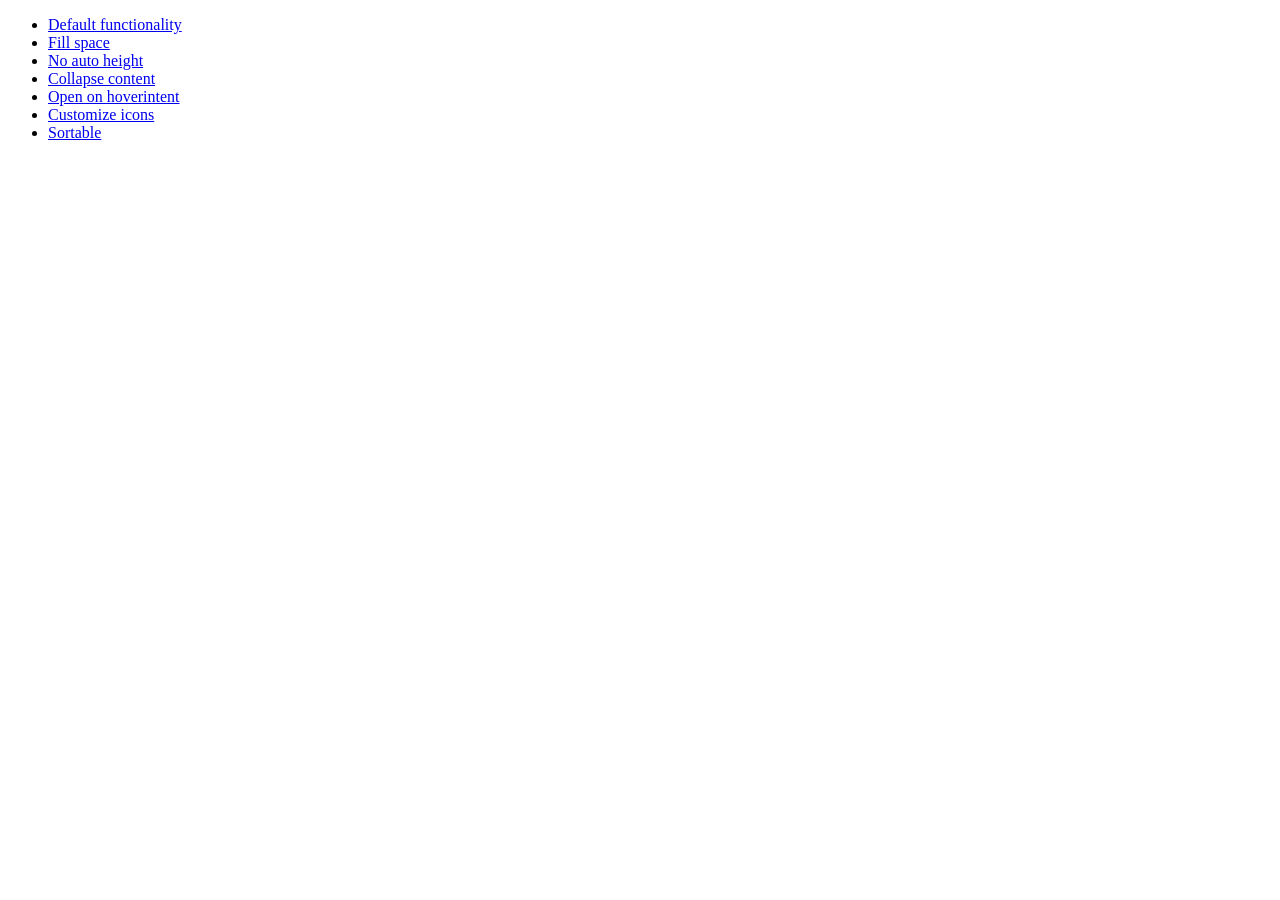
<file: development-bundle/demos/accordion/index.html>
<!doctype html>
<html lang="en">
<head>
	<meta charset="utf-8">
	<title>jQuery UI Accordion Demos</title>
</head>
<body>

<ul>
	<li><a href="default.html">Default functionality</a></li>
	<li><a href="fillspace.html">Fill space</a></li>
	<li><a href="no-auto-height.html">No auto height</a></li>
	<li><a href="collapsible.html">Collapse content</a></li>
	<li><a href="hoverintent.html">Open on hoverintent</a></li>
	<li><a href="custom-icons.html">Customize icons</a></li>
	<li><a href="sortable.html">Sortable</a></li>
</ul>

</body>
</html>
</file>
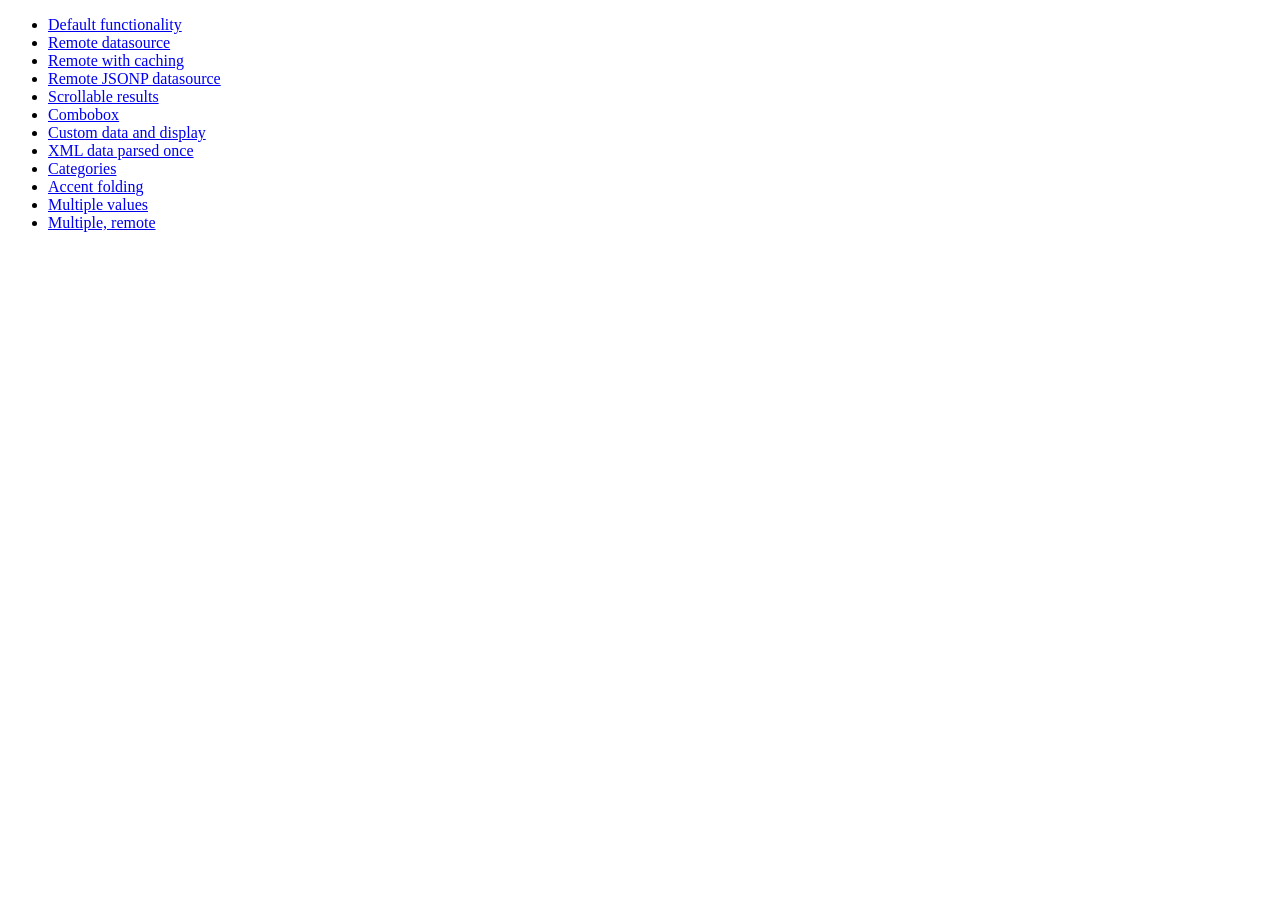
<file: development-bundle/demos/autocomplete/index.html>
<!doctype html>
<html lang="en">
<head>
	<meta charset="utf-8">
	<title>jQuery UI Autocomplete Demos</title>
</head>
<body>

<ul>
	<li><a href="default.html">Default functionality</a></li>
	<li><a href="remote.html">Remote datasource</a></li>
	<li><a href="remote-with-cache.html">Remote with caching</a></li>
	<li><a href="remote-jsonp.html">Remote JSONP datasource</a></li>
	<li><a href="maxheight.html">Scrollable results</a></li>
	<li><a href="combobox.html">Combobox</a></li>
	<li><a href="custom-data.html">Custom data and display</a></li>
	<li><a href="xml.html">XML data parsed once</a></li>
	<li><a href="categories.html">Categories</a></li>
	<li><a href="folding.html">Accent folding</a></li>
	<li><a href="multiple.html">Multiple values</a></li>
	<li><a href="multiple-remote.html">Multiple, remote</a></li>
</ul>

</body>
</html>
</file>
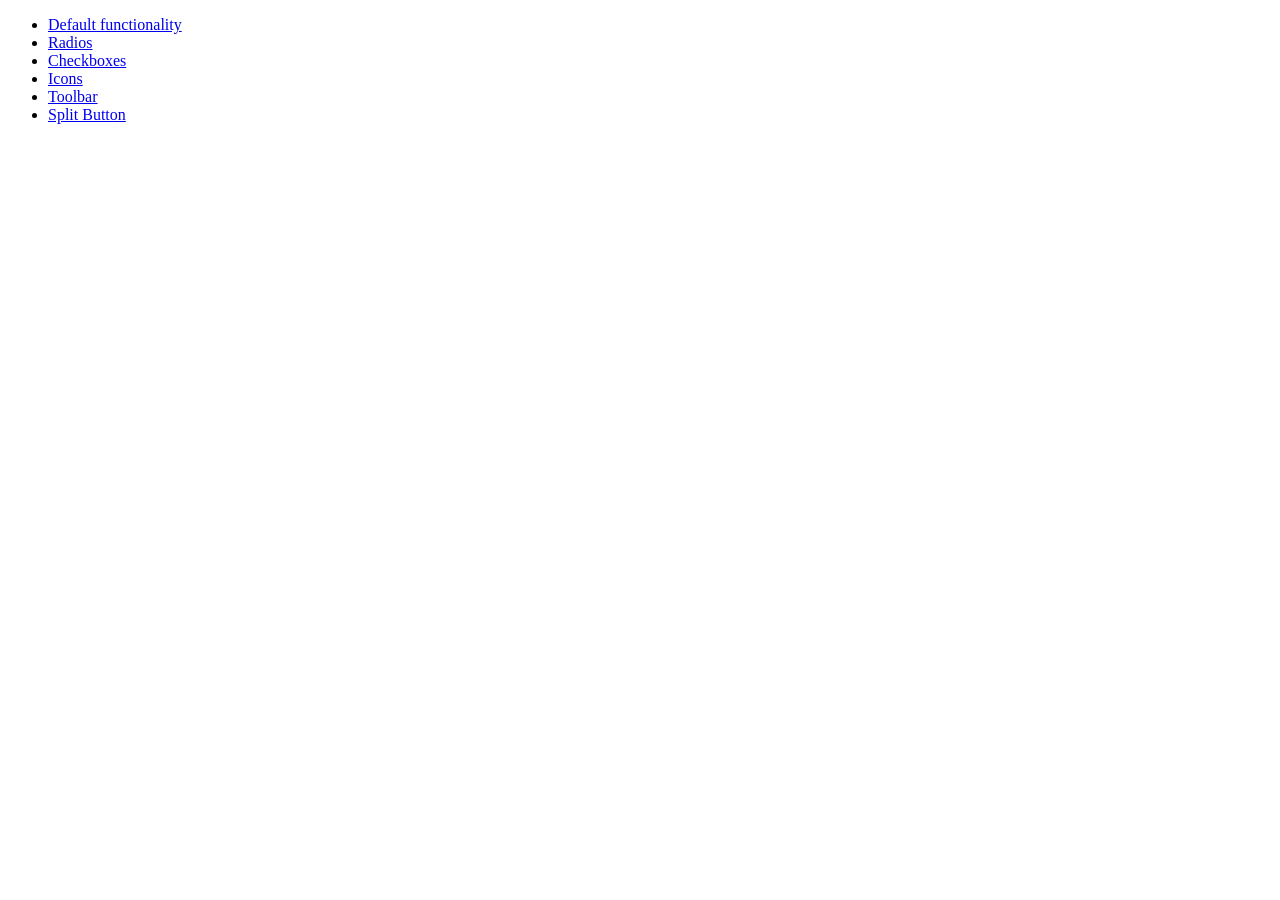
<file: development-bundle/demos/button/index.html>
<!doctype html>
<html lang="en">
<head>
	<meta charset="utf-8">
	<title>jQuery UI Button Demos</title>
</head>
<body>

<ul>
	<li><a href="default.html">Default functionality</a></li>
	<li><a href="radio.html">Radios</a></li>
	<li><a href="checkbox.html">Checkboxes</a></li>
	<li><a href="icons.html">Icons</a></li>
	<li><a href="toolbar.html">Toolbar</a></li>
	<li><a href="splitbutton.html">Split Button</a></li>
</ul>

</body>
</html>
</file>
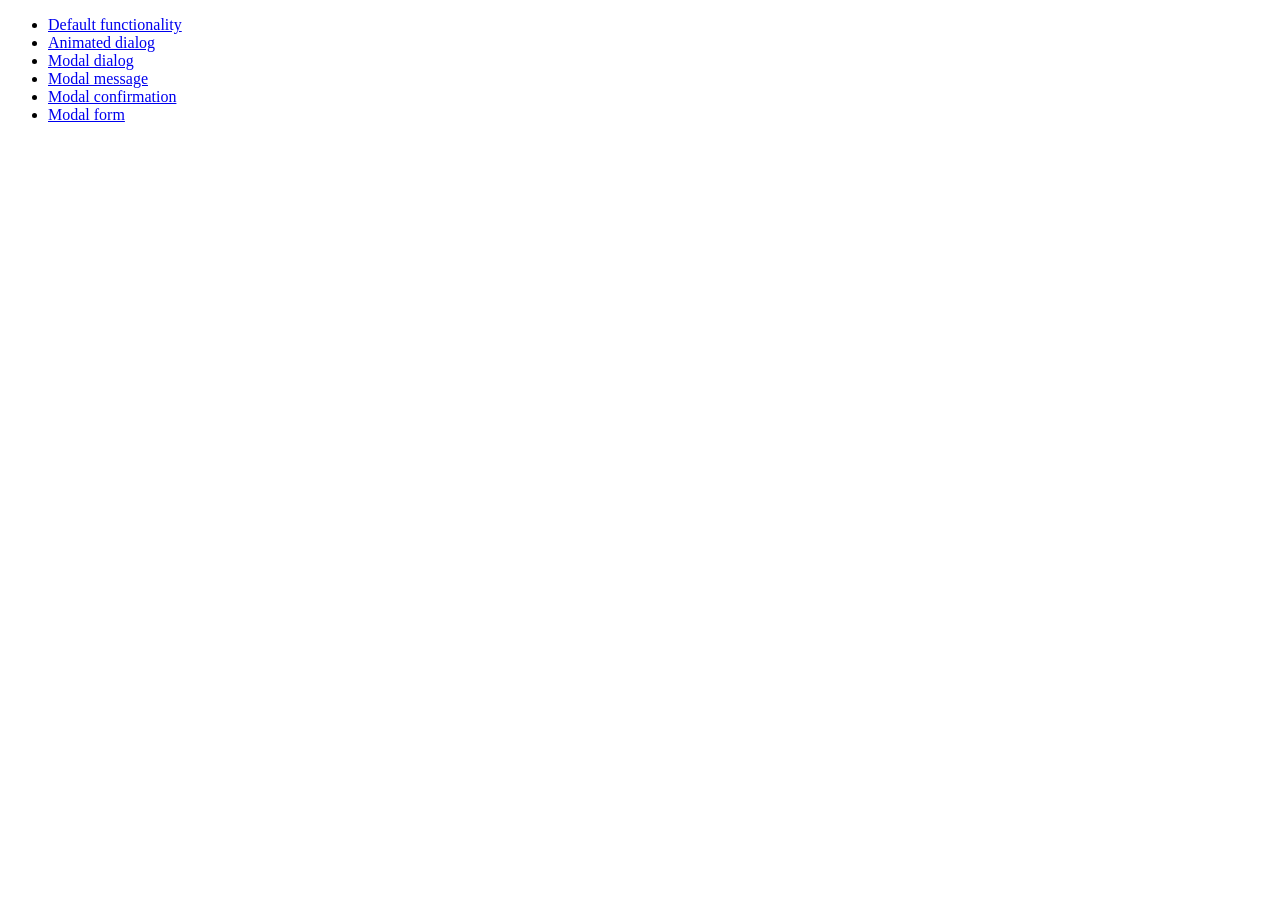
<file: development-bundle/demos/dialog/index.html>
<!doctype html>
<html lang="en">
<head>
	<meta charset="utf-8">
	<title>jQuery UI Dialog Demos</title>
</head>
<body>

<ul>
	<li><a href="default.html">Default functionality</a></li>
	<li><a href="animated.html">Animated dialog</a></li>
	<li><a href="modal.html">Modal dialog</a></li>
	<li><a href="modal-message.html">Modal message</a></li>
	<li><a href="modal-confirmation.html">Modal confirmation</a></li>
	<li><a href="modal-form.html">Modal form</a></li>
</ul>

</body>
</html>
</file>
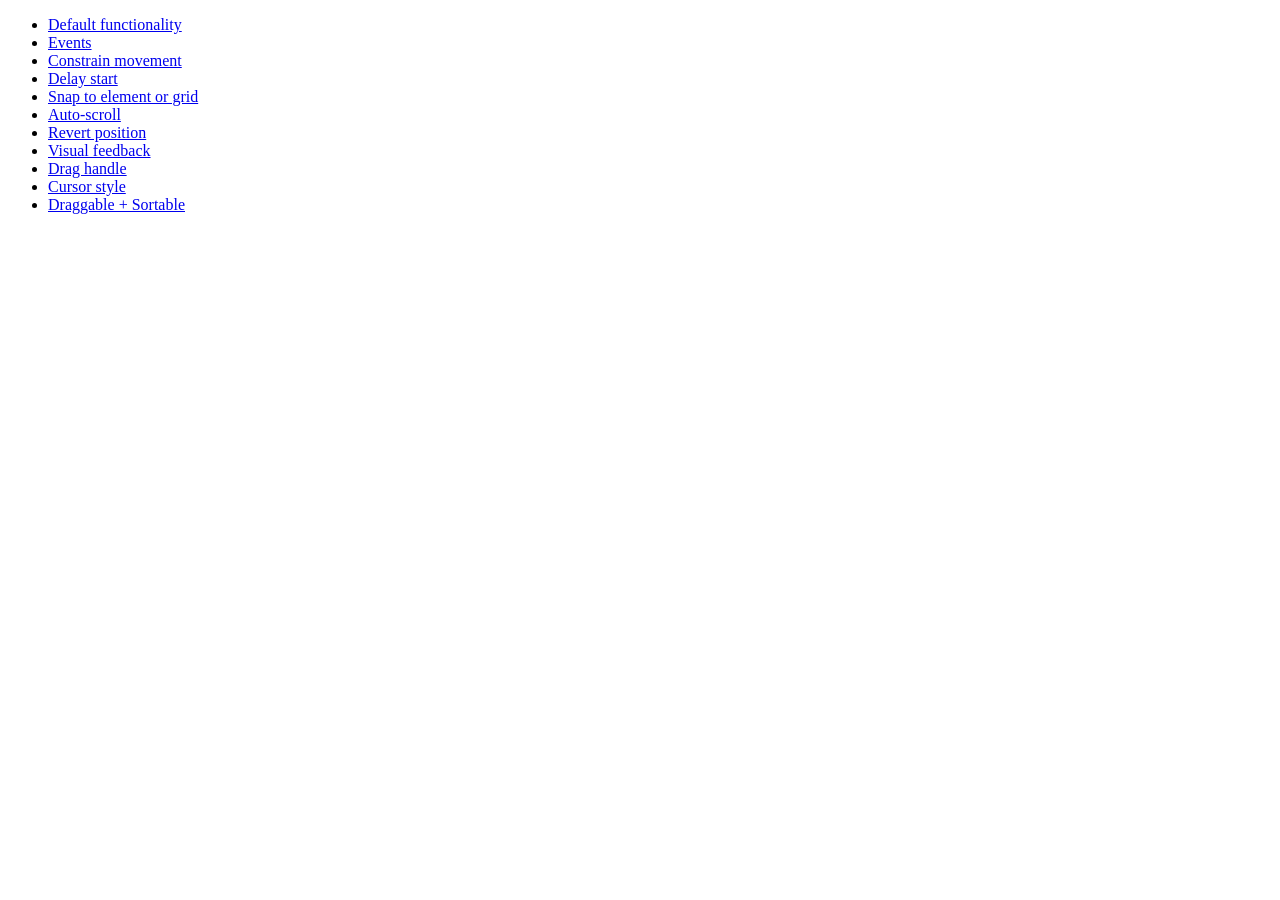
<file: development-bundle/demos/draggable/index.html>
<!doctype html>
<html lang="en">
<head>
	<meta charset="utf-8">
	<title>jQuery UI Draggable Demos</title>
</head>
<body>

<ul>
	<li><a href="default.html">Default functionality</a></li>
	<li><a href="events.html">Events</a></li>
	<li><a href="constrain-movement.html">Constrain movement</a></li>
	<li><a href="delay-start.html">Delay start</a></li>
	<li><a href="snap-to.html">Snap to element or grid</a></li>
	<li><a href="scroll.html">Auto-scroll</a></li>
	<li><a href="revert.html">Revert position</a></li>
	<li><a href="visual-feedback.html">Visual feedback</a></li>
	<li><a href="handle.html">Drag handle</a></li>
	<li><a href="cursor-style.html">Cursor style</a></li>
	<li><a href="sortable.html">Draggable + Sortable</a></li>
</ul>

</body>
</html>
</file>
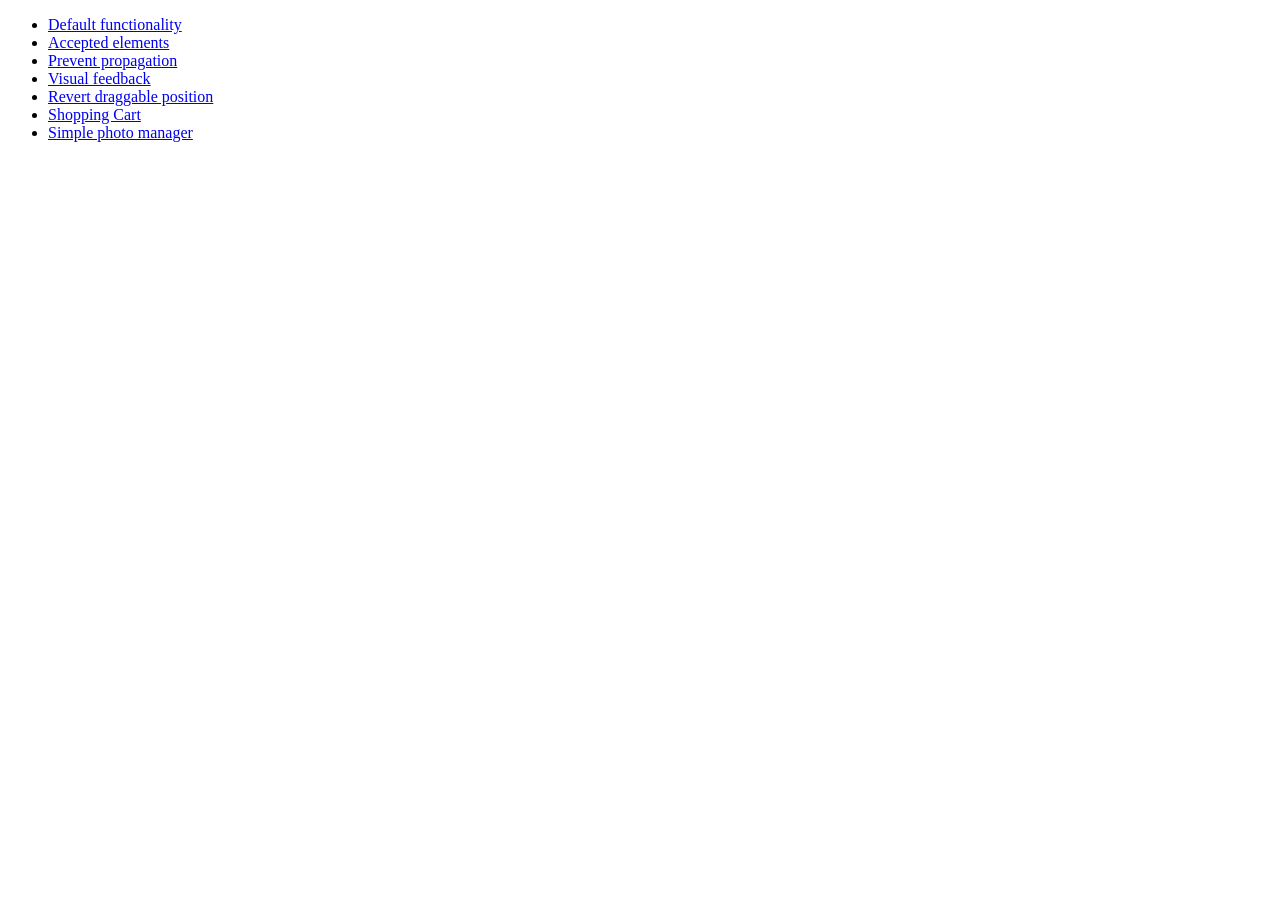
<file: development-bundle/demos/droppable/index.html>
<!doctype html>
<html lang="en">
<head>
	<meta charset="utf-8">
	<title>jQuery UI Droppable Demos</title>
</head>
<body>

<ul>
	<li><a href="default.html">Default functionality</a></li>
	<li><a href="accepted-elements.html">Accepted elements</a></li>
	<li><a href="propagation.html">Prevent propagation</a></li>
	<li><a href="visual-feedback.html">Visual feedback</a></li>
	<li><a href="revert.html">Revert draggable position</a></li>
	<li><a href="shopping-cart.html">Shopping Cart</a></li>
	<li><a href="photo-manager.html">Simple photo manager</a></li>
</ul>

</body>
</html>
</file>
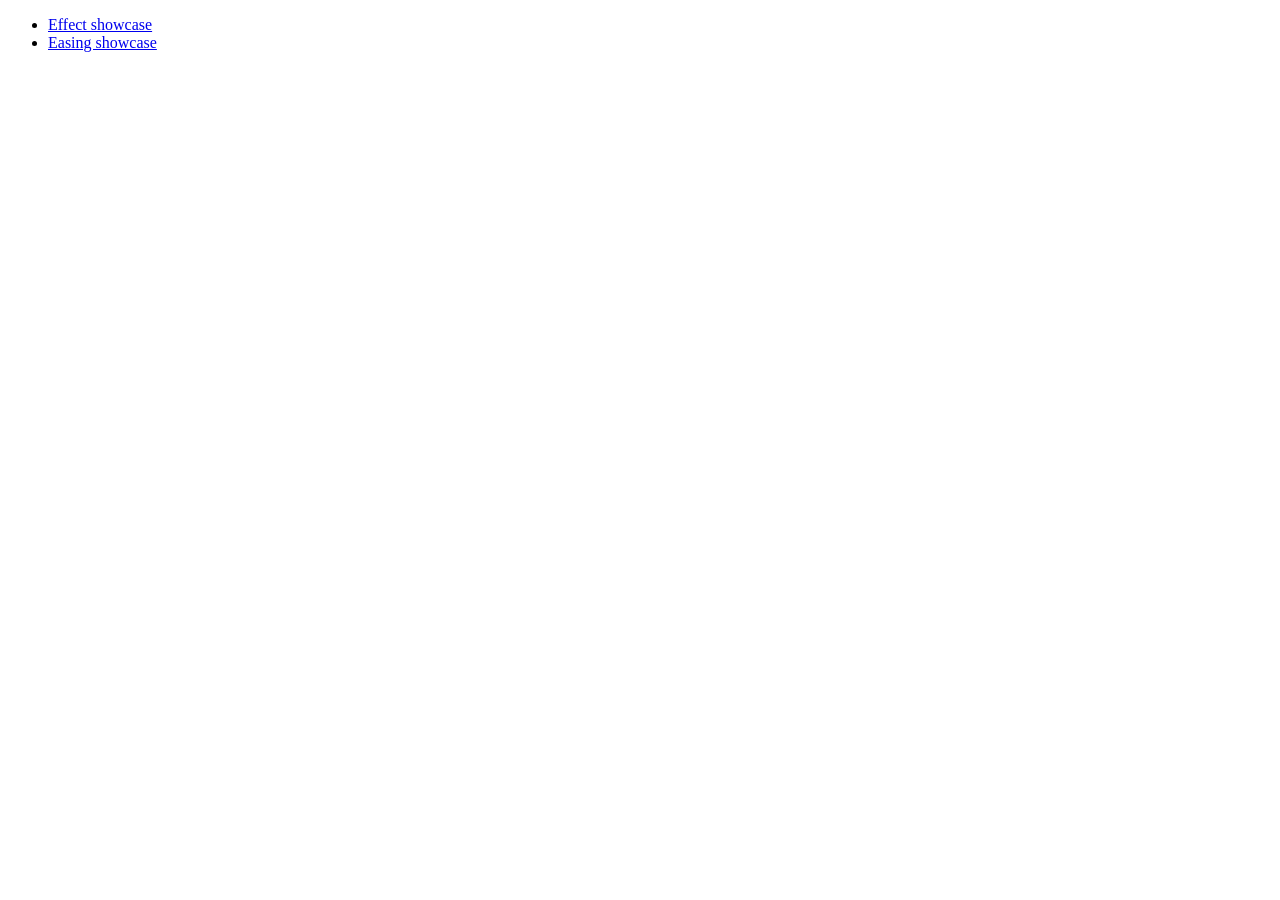
<file: development-bundle/demos/effect/index.html>
<!doctype html>
<html lang="en">
<head>
	<meta charset="utf-8">
	<title>jQuery UI Effects Demos</title>
</head>
<body>

<ul>
	<li><a href="default.html">Effect showcase</a></li>
	<li><a href="easing.html">Easing showcase</a></li>
</ul>

</body>
</html>
</file>
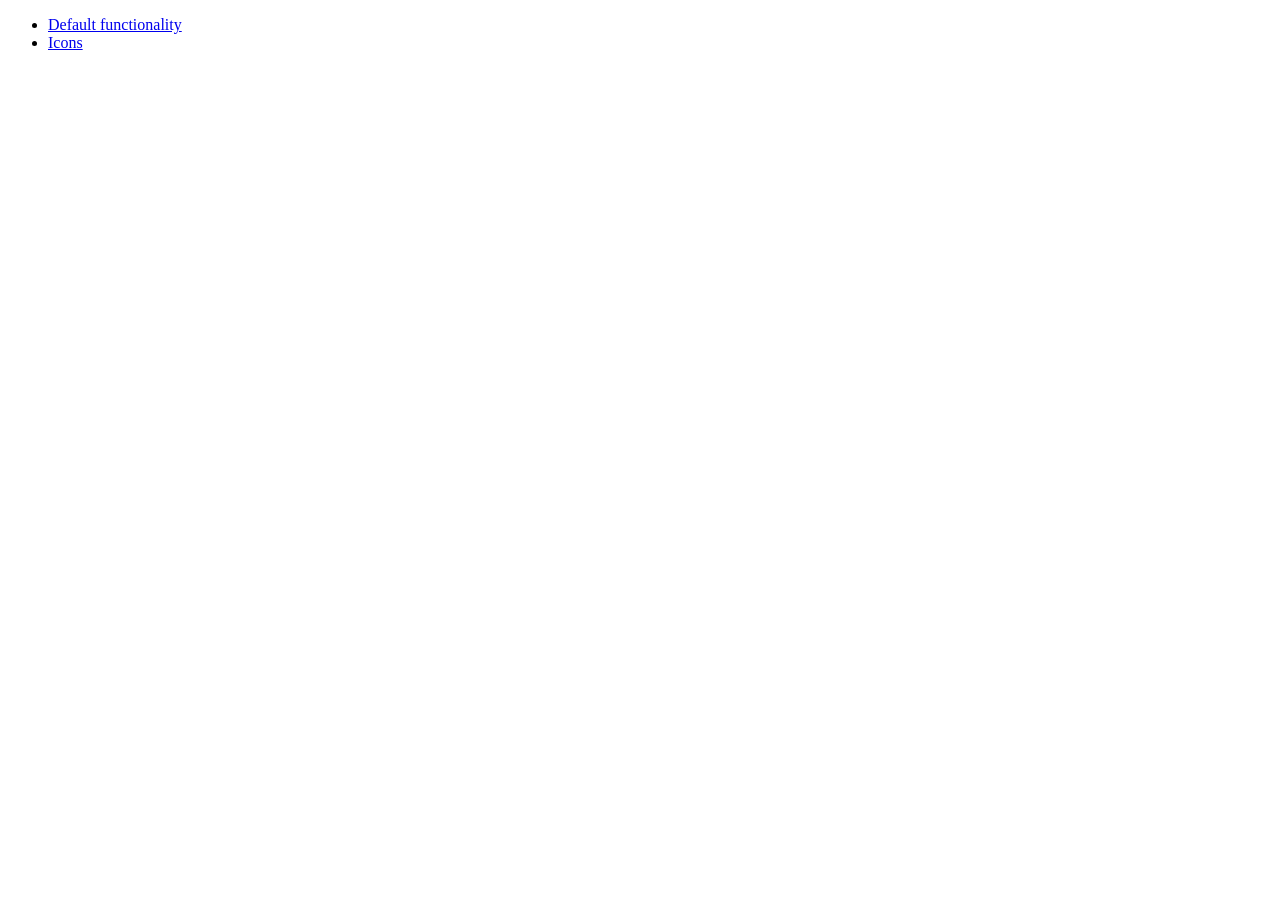
<file: development-bundle/demos/menu/index.html>
<!doctype html>
<html lang="en">
<head>
	<meta charset="utf-8">
	<title>jQuery UI Menu Demos</title>
</head>
<body>

<ul>
	<li><a href="default.html">Default functionality</a></li>
	<li><a href="icons.html">Icons</a></li>
</ul>

</body>
</html>
</file>
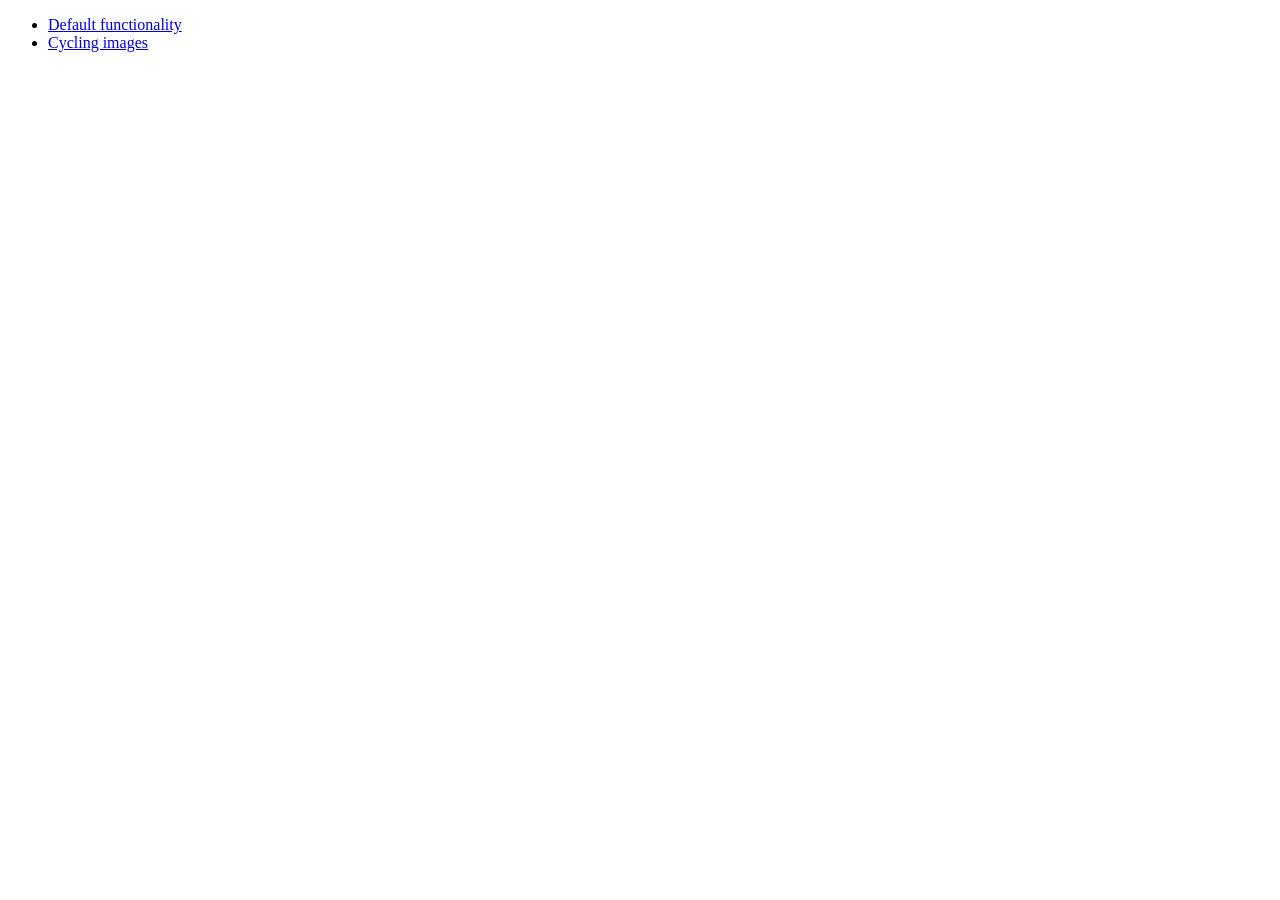
<file: development-bundle/demos/position/index.html>
<!doctype html>
<html lang="en">
<head>
	<meta charset="utf-8">
	<title>jQuery UI Position Demo</title>
</head>
<body>

<ul>
	<li><a href="default.html">Default functionality</a></li>
	<li><a href="cycler.html">Cycling images</a></li>
</ul>

</body>
</html>
</file>
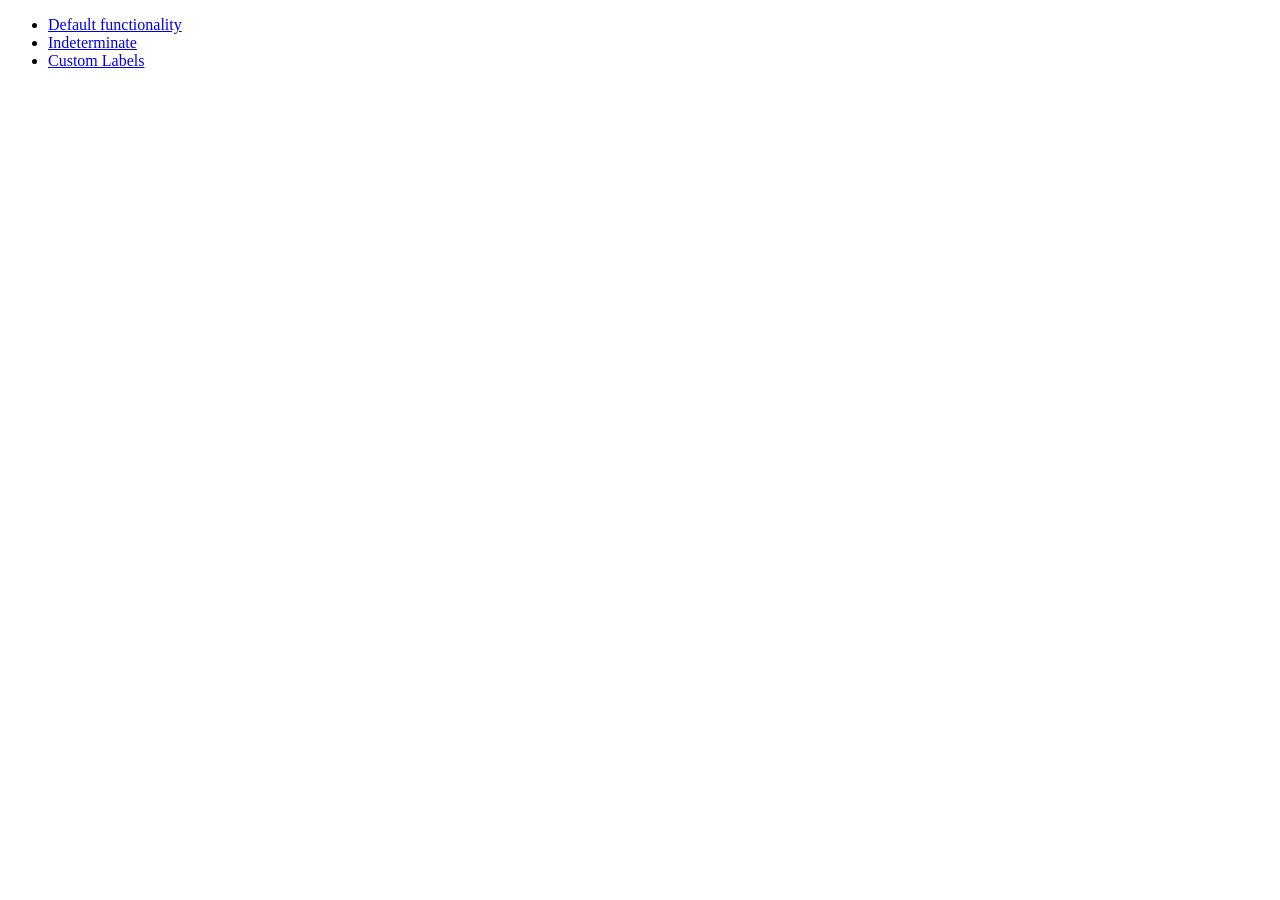
<file: development-bundle/demos/progressbar/index.html>
<!doctype html>
<html lang="en">
<head>
	<meta charset="utf-8">
	<title>jQuery UI Progressbar Demos</title>
</head>
<body>

<ul>
	<li><a href="default.html">Default functionality</a></li>
	<li><a href="indeterminate.html">Indeterminate</a></li>
	<li><a href="label.html">Custom Labels</a></li>
</ul>

</body>
</html>
</file>
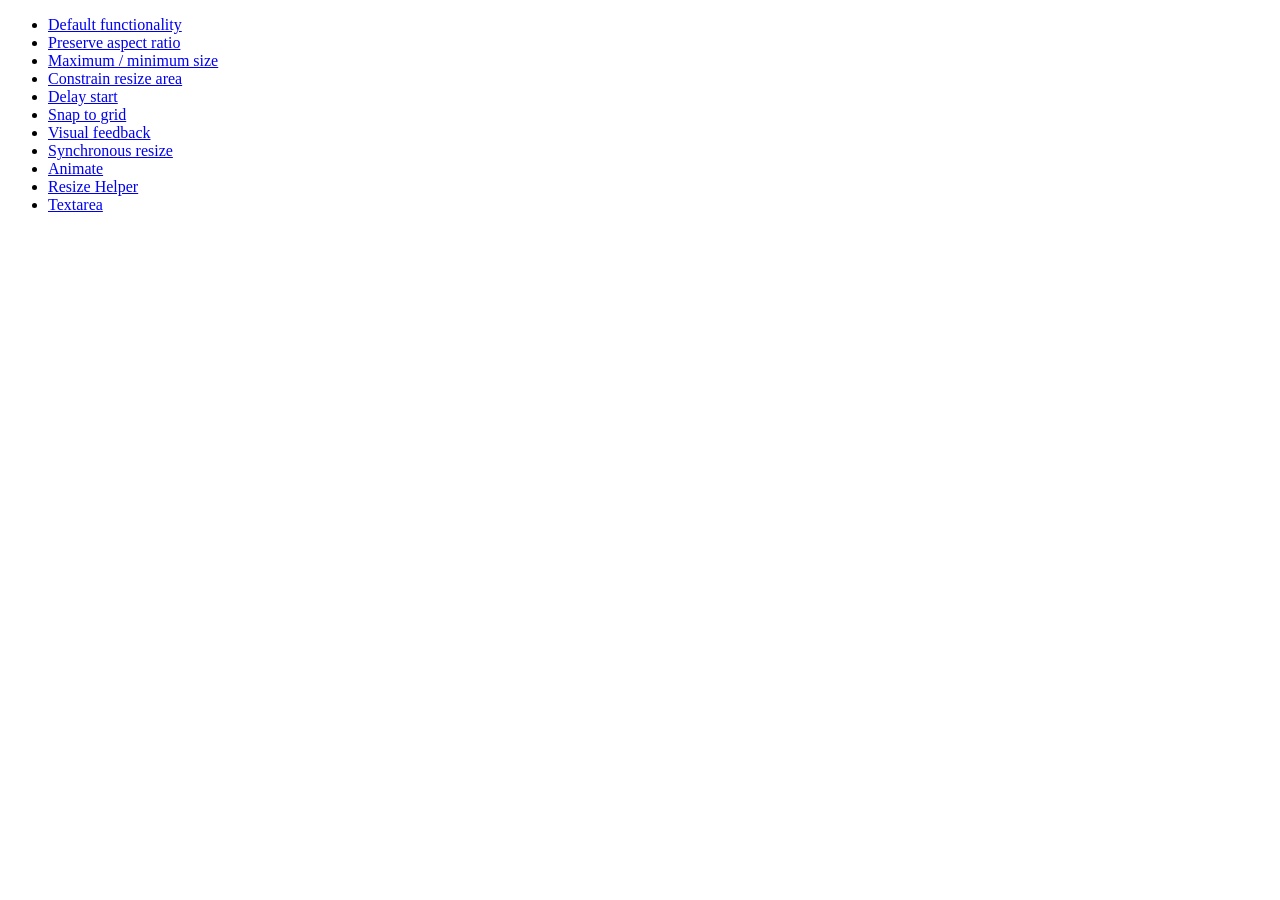
<file: development-bundle/demos/resizable/index.html>
<!doctype html>
<html lang="en">
<head>
	<meta charset="utf-8">
	<title>jQuery UI Resizable Demos</title>
</head>
<body>

<ul>
	<li><a href="default.html">Default functionality</a></li>
	<li><a href="aspect-ratio.html">Preserve aspect ratio</a></li>
	<li><a href="max-min.html">Maximum / minimum size</a></li>
	<li><a href="constrain-area.html">Constrain resize area</a></li>
	<li><a href="delay-start.html">Delay start</a></li>
	<li><a href="snap-to-grid.html">Snap to grid</a></li>
	<li><a href="visual-feedback.html">Visual feedback</a></li>
	<li><a href="synchronous-resize.html">Synchronous resize</a></li>
	<li><a href="animate.html">Animate</a></li>
	<li><a href="helper.html">Resize Helper</a></li>
	<li><a href="textarea.html">Textarea</a></li>
</ul>

</body>
</html>
</file>
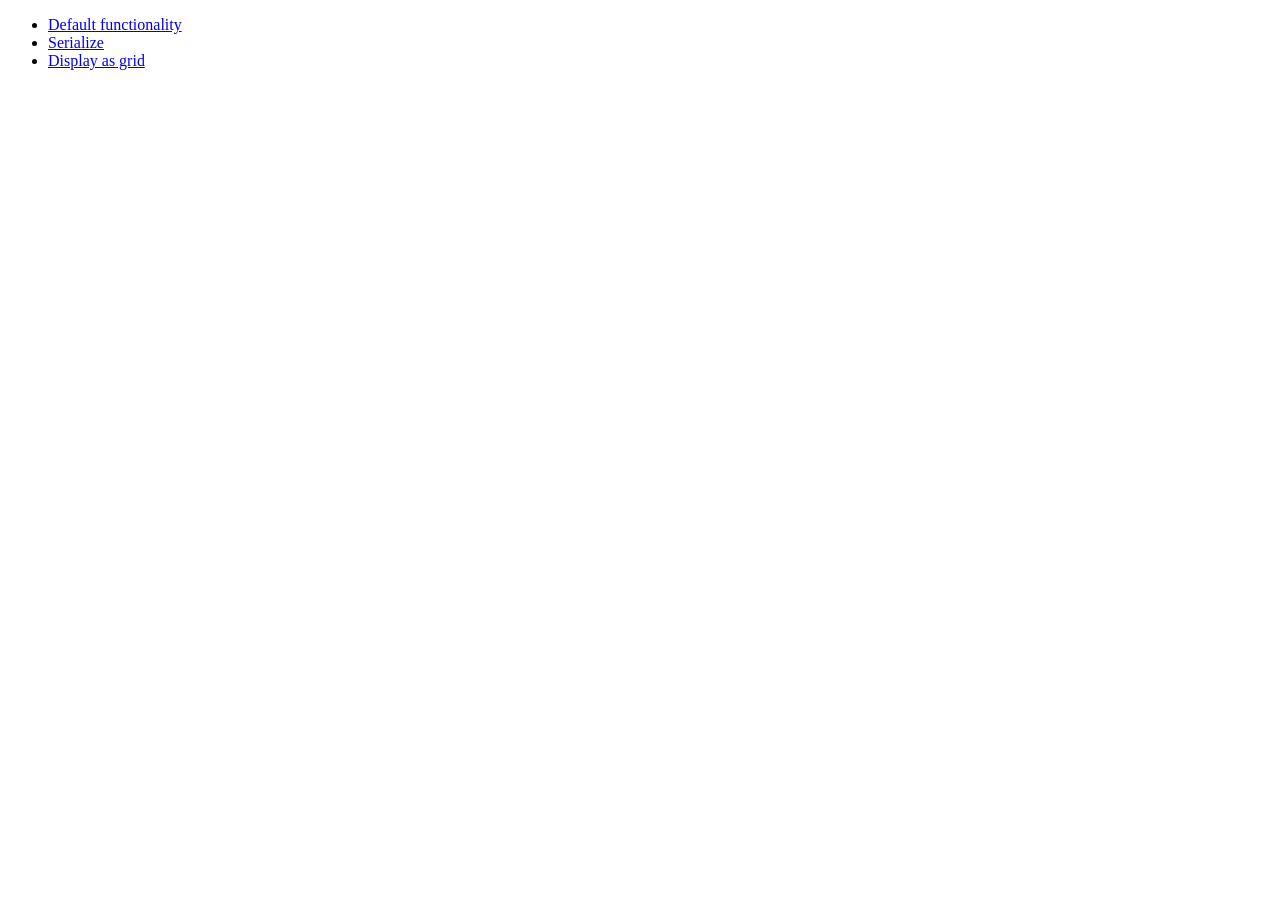
<file: development-bundle/demos/selectable/index.html>
<!doctype html>
<html lang="en">
<head>
	<meta charset="utf-8">
	<title>jQuery UI Selectable Demos</title>
</head>
<body>

<ul>
	<li><a href="default.html">Default functionality</a></li>
	<li><a href="serialize.html">Serialize</a></li>
	<li><a href="display-grid.html">Display as grid</a></li>
</ul>

</body>
</html>
</file>
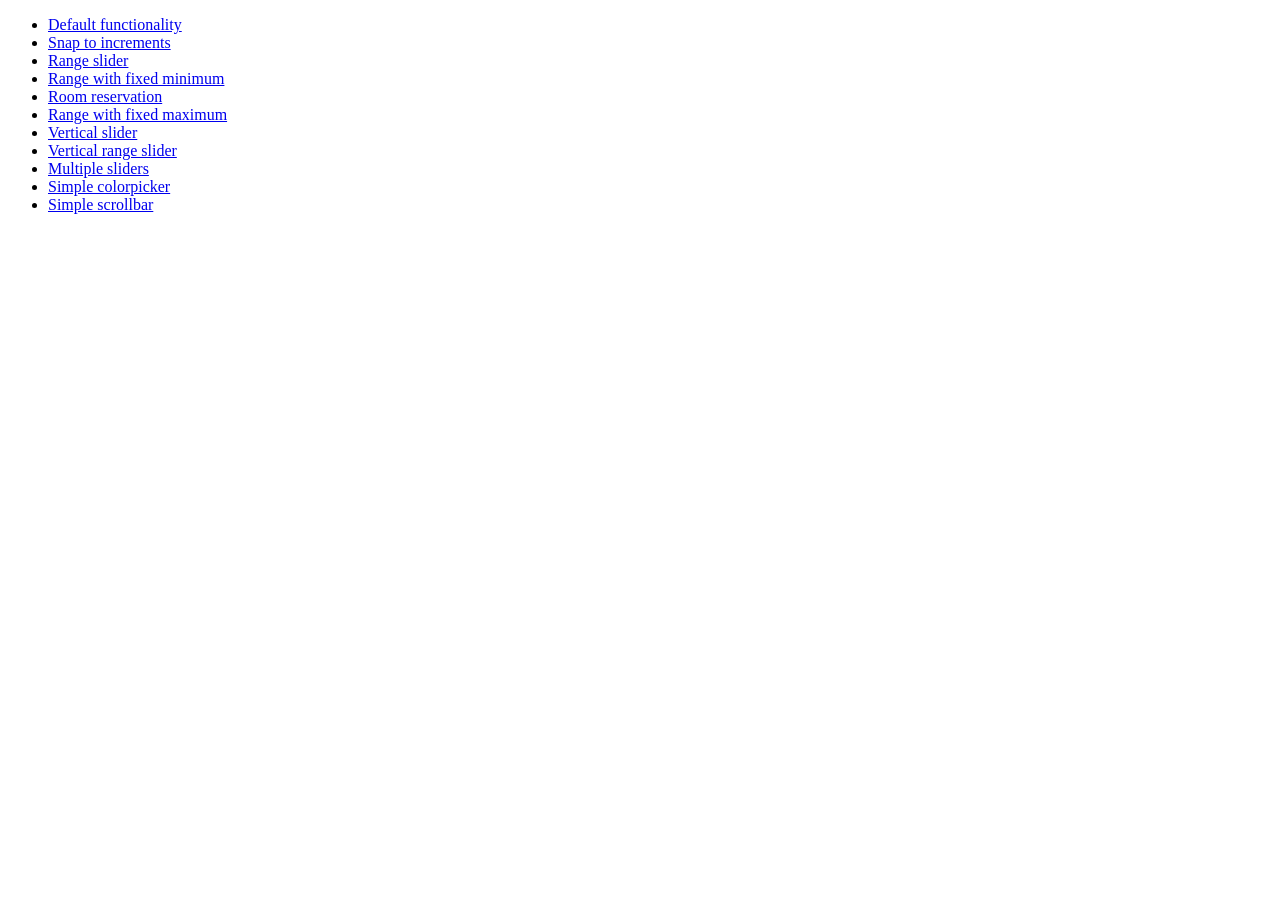
<file: development-bundle/demos/slider/index.html>
<!doctype html>
<html lang="en">
<head>
	<meta charset="utf-8">
	<title>jQuery UI Slider Demos</title>
</head>
<body>

<ul>
	<li><a href="default.html">Default functionality</a></li>
	<li><a href="steps.html">Snap to increments</a></li>
	<li><a href="range.html">Range slider</a></li>
	<li><a href="rangemin.html">Range with fixed minimum</a></li>
	<li><a href="hotelrooms.html">Room reservation</a></li>
	<li><a href="rangemax.html">Range with fixed maximum</a></li>
	<li><a href="slider-vertical.html">Vertical slider</a></li>
	<li><a href="range-vertical.html">Vertical range slider</a></li>
	<li><a href="multiple-vertical.html">Multiple sliders</a></li>
	<li><a href="colorpicker.html">Simple colorpicker</a></li>
	<li><a href="side-scroll.html">Simple scrollbar</a></li>
</ul>

</body>
</html>
</file>
